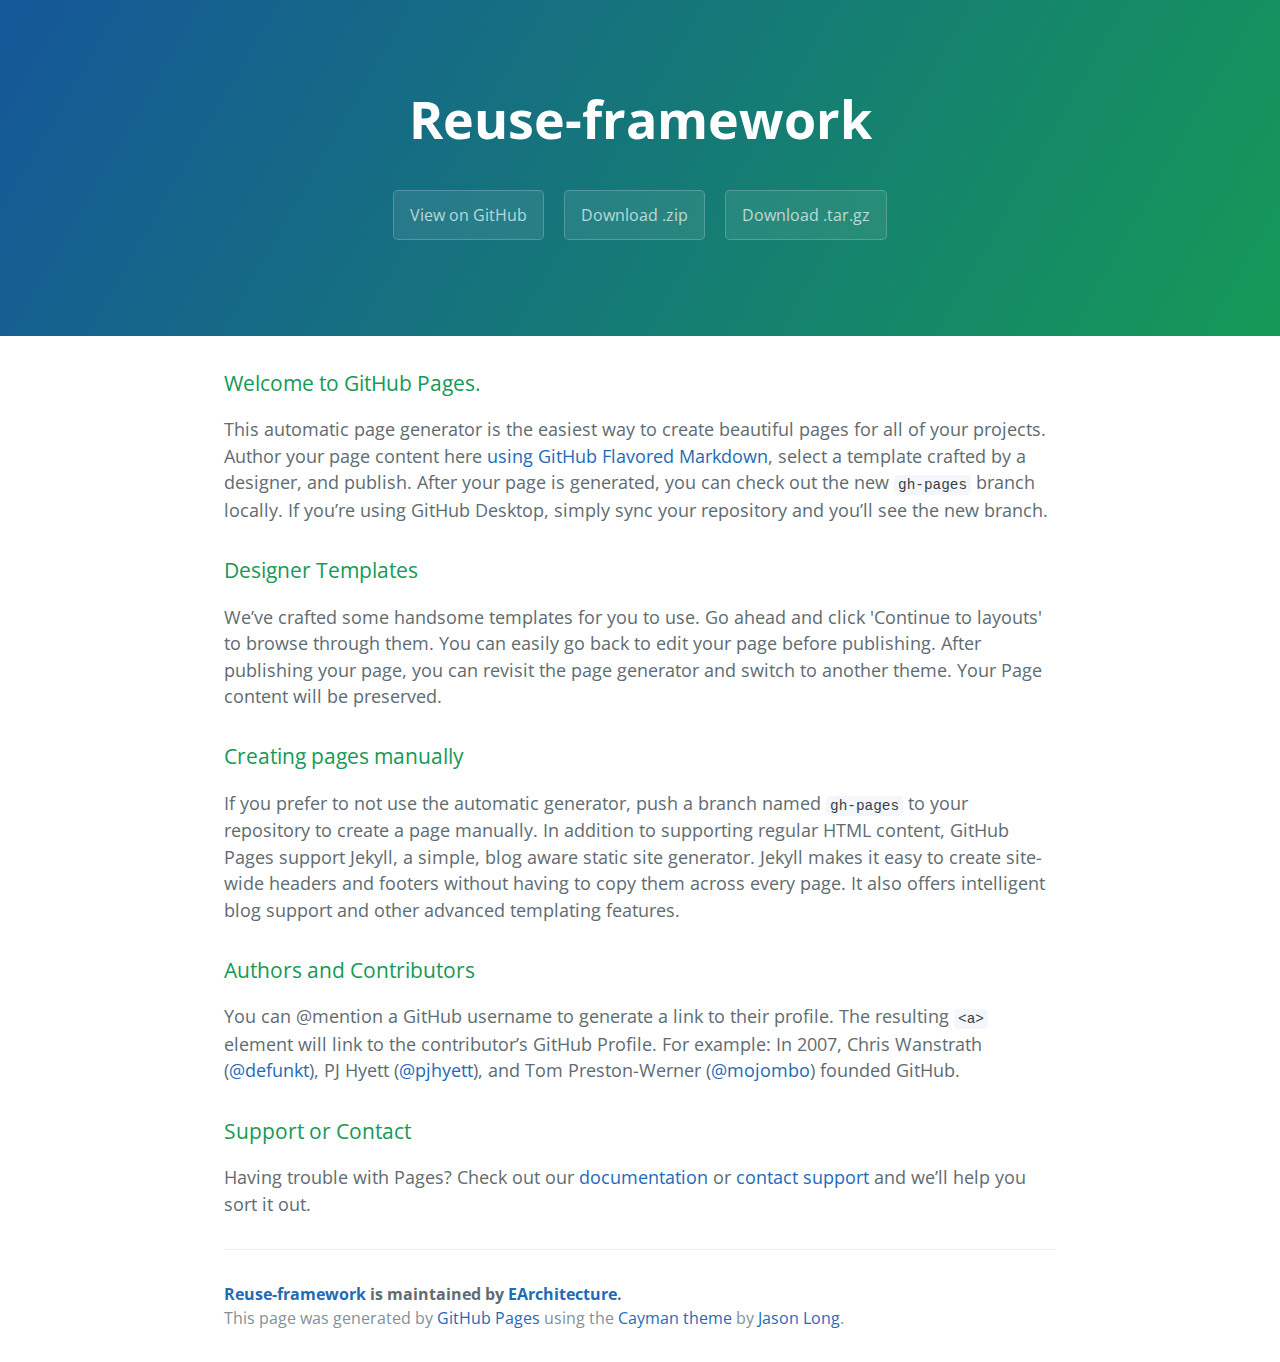
<file: index.html>
<!DOCTYPE html>
<html lang="en-us">
  <head>
    <meta charset="UTF-8">
    <title>Reuse-framework by EArchitecture</title>
    <meta name="viewport" content="width=device-width, initial-scale=1">
    <link rel="stylesheet" type="text/css" href="stylesheets/normalize.css" media="screen">
    <link href='https://fonts.googleapis.com/css?family=Open+Sans:400,700' rel='stylesheet' type='text/css'>
    <link rel="stylesheet" type="text/css" href="stylesheets/stylesheet.css" media="screen">
    <link rel="stylesheet" type="text/css" href="stylesheets/github-light.css" media="screen">
  </head>
  <body>
    <section class="page-header">
      <h1 class="project-name">Reuse-framework</h1>
      <h2 class="project-tagline"></h2>
      <a href="https://github.com/EArchitecture/reuse-framework" class="btn">View on GitHub</a>
      <a href="https://github.com/EArchitecture/reuse-framework/zipball/master" class="btn">Download .zip</a>
      <a href="https://github.com/EArchitecture/reuse-framework/tarball/master" class="btn">Download .tar.gz</a>
    </section>

    <section class="main-content">
      <h3>
<a id="welcome-to-github-pages" class="anchor" href="#welcome-to-github-pages" aria-hidden="true"><span aria-hidden="true" class="octicon octicon-link"></span></a>Welcome to GitHub Pages.</h3>

<p>This automatic page generator is the easiest way to create beautiful pages for all of your projects. Author your page content here <a href="https://guides.github.com/features/mastering-markdown/">using GitHub Flavored Markdown</a>, select a template crafted by a designer, and publish. After your page is generated, you can check out the new <code>gh-pages</code> branch locally. If you’re using GitHub Desktop, simply sync your repository and you’ll see the new branch.</p>

<h3>
<a id="designer-templates" class="anchor" href="#designer-templates" aria-hidden="true"><span aria-hidden="true" class="octicon octicon-link"></span></a>Designer Templates</h3>

<p>We’ve crafted some handsome templates for you to use. Go ahead and click 'Continue to layouts' to browse through them. You can easily go back to edit your page before publishing. After publishing your page, you can revisit the page generator and switch to another theme. Your Page content will be preserved.</p>

<h3>
<a id="creating-pages-manually" class="anchor" href="#creating-pages-manually" aria-hidden="true"><span aria-hidden="true" class="octicon octicon-link"></span></a>Creating pages manually</h3>

<p>If you prefer to not use the automatic generator, push a branch named <code>gh-pages</code> to your repository to create a page manually. In addition to supporting regular HTML content, GitHub Pages support Jekyll, a simple, blog aware static site generator. Jekyll makes it easy to create site-wide headers and footers without having to copy them across every page. It also offers intelligent blog support and other advanced templating features.</p>

<h3>
<a id="authors-and-contributors" class="anchor" href="#authors-and-contributors" aria-hidden="true"><span aria-hidden="true" class="octicon octicon-link"></span></a>Authors and Contributors</h3>

<p>You can @mention a GitHub username to generate a link to their profile. The resulting <code>&lt;a&gt;</code> element will link to the contributor’s GitHub Profile. For example: In 2007, Chris Wanstrath (<a href="https://github.com/defunkt" class="user-mention">@defunkt</a>), PJ Hyett (<a href="https://github.com/pjhyett" class="user-mention">@pjhyett</a>), and Tom Preston-Werner (<a href="https://github.com/mojombo" class="user-mention">@mojombo</a>) founded GitHub.</p>

<h3>
<a id="support-or-contact" class="anchor" href="#support-or-contact" aria-hidden="true"><span aria-hidden="true" class="octicon octicon-link"></span></a>Support or Contact</h3>

<p>Having trouble with Pages? Check out our <a href="https://help.github.com/pages">documentation</a> or <a href="https://github.com/contact">contact support</a> and we’ll help you sort it out.</p>

      <footer class="site-footer">
        <span class="site-footer-owner"><a href="https://github.com/EArchitecture/reuse-framework">Reuse-framework</a> is maintained by <a href="https://github.com/EArchitecture">EArchitecture</a>.</span>

        <span class="site-footer-credits">This page was generated by <a href="https://pages.github.com">GitHub Pages</a> using the <a href="https://github.com/jasonlong/cayman-theme">Cayman theme</a> by <a href="https://twitter.com/jasonlong">Jason Long</a>.</span>
      </footer>

    </section>

  
  </body>
</html>
</file>
<file: stylesheets/stylesheet.css>
* {
  box-sizing: border-box; }

body {
  padding: 0;
  margin: 0;
  font-family: "Open Sans", "Helvetica Neue", Helvetica, Arial, sans-serif;
  font-size: 16px;
  line-height: 1.5;
  color: #606c71; }

a {
  color: #1e6bb8;
  text-decoration: none; }
  a:hover {
    text-decoration: underline; }

.btn {
  display: inline-block;
  margin-bottom: 1rem;
  color: rgba(255, 255, 255, 0.7);
  background-color: rgba(255, 255, 255, 0.08);
  border-color: rgba(255, 255, 255, 0.2);
  border-style: solid;
  border-width: 1px;
  border-radius: 0.3rem;
  transition: color 0.2s, background-color 0.2s, border-color 0.2s; }
  .btn + .btn {
    margin-left: 1rem; }

.btn:hover {
  color: rgba(255, 255, 255, 0.8);
  text-decoration: none;
  background-color: rgba(255, 255, 255, 0.2);
  border-color: rgba(255, 255, 255, 0.3); }

@media screen and (min-width: 64em) {
  .btn {
    padding: 0.75rem 1rem; } }

@media screen and (min-width: 42em) and (max-width: 64em) {
  .btn {
    padding: 0.6rem 0.9rem;
    font-size: 0.9rem; } }

@media screen and (max-width: 42em) {
  .btn {
    display: block;
    width: 100%;
    padding: 0.75rem;
    font-size: 0.9rem; }
    .btn + .btn {
      margin-top: 1rem;
      margin-left: 0; } }

.page-header {
  color: #fff;
  text-align: center;
  background-color: #159957;
  background-image: linear-gradient(120deg, #155799, #159957); }

@media screen and (min-width: 64em) {
  .page-header {
    padding: 5rem 6rem; } }

@media screen and (min-width: 42em) and (max-width: 64em) {
  .page-header {
    padding: 3rem 4rem; } }

@media screen and (max-width: 42em) {
  .page-header {
    padding: 2rem 1rem; } }

.project-name {
  margin-top: 0;
  margin-bottom: 0.1rem; }

@media screen and (min-width: 64em) {
  .project-name {
    font-size: 3.25rem; } }

@media screen and (min-width: 42em) and (max-width: 64em) {
  .project-name {
    font-size: 2.25rem; } }

@media screen and (max-width: 42em) {
  .project-name {
    font-size: 1.75rem; } }

.project-tagline {
  margin-bottom: 2rem;
  font-weight: normal;
  opacity: 0.7; }

@media screen and (min-width: 64em) {
  .project-tagline {
    font-size: 1.25rem; } }

@media screen and (min-width: 42em) and (max-width: 64em) {
  .project-tagline {
    font-size: 1.15rem; } }

@media screen and (max-width: 42em) {
  .project-tagline {
    font-size: 1rem; } }

.main-content :first-child {
  margin-top: 0; }
.main-content img {
  max-width: 100%; }
.main-content h1, .main-content h2, .main-content h3, .main-content h4, .main-content h5, .main-content h6 {
  margin-top: 2rem;
  margin-bottom: 1rem;
  font-weight: normal;
  color: #159957; }
.main-content p {
  margin-bottom: 1em; }
.main-content code {
  padding: 2px 4px;
  font-family: Consolas, "Liberation Mono", Menlo, Courier, monospace;
  font-size: 0.9rem;
  color: #383e41;
  background-color: #f3f6fa;
  border-radius: 0.3rem; }
.main-content pre {
  padding: 0.8rem;
  margin-top: 0;
  margin-bottom: 1rem;
  font: 1rem Consolas, "Liberation Mono", Menlo, Courier, monospace;
  color: #567482;
  word-wrap: normal;
  background-color: #f3f6fa;
  border: solid 1px #dce6f0;
  border-radius: 0.3rem; }
  .main-content pre > code {
    padding: 0;
    margin: 0;
    font-size: 0.9rem;
    color: #567482;
    word-break: normal;
    white-space: pre;
    background: transparent;
    border: 0; }
.main-content .highlight {
  margin-bottom: 1rem; }
  .main-content .highlight pre {
    margin-bottom: 0;
    word-break: normal; }
.main-content .highlight pre, .main-content pre {
  padding: 0.8rem;
  overflow: auto;
  font-size: 0.9rem;
  line-height: 1.45;
  border-radius: 0.3rem; }
.main-content pre code, .main-content pre tt {
  display: inline;
  max-width: initial;
  padding: 0;
  margin: 0;
  overflow: initial;
  line-height: inherit;
  word-wrap: normal;
  background-color: transparent;
  border: 0; }
  .main-content pre code:before, .main-content pre code:after, .main-content pre tt:before, .main-content pre tt:after {
    content: normal; }
.main-content ul, .main-content ol {
  margin-top: 0; }
.main-content blockquote {
  padding: 0 1rem;
  margin-left: 0;
  color: #819198;
  border-left: 0.3rem solid #dce6f0; }
  .main-content blockquote > :first-child {
    margin-top: 0; }
  .main-content blockquote > :last-child {
    margin-bottom: 0; }
.main-content table {
  display: block;
  width: 100%;
  overflow: auto;
  word-break: normal;
  word-break: keep-all; }
  .main-content table th {
    font-weight: bold; }
  .main-content table th, .main-content table td {
    padding: 0.5rem 1rem;
    border: 1px solid #e9ebec; }
.main-content dl {
  padding: 0; }
  .main-content dl dt {
    padding: 0;
    margin-top: 1rem;
    font-size: 1rem;
    font-weight: bold; }
  .main-content dl dd {
    padding: 0;
    margin-bottom: 1rem; }
.main-content hr {
  height: 2px;
  padding: 0;
  margin: 1rem 0;
  background-color: #eff0f1;
  border: 0; }

@media screen and (min-width: 64em) {
  .main-content {
    max-width: 64rem;
    padding: 2rem 6rem;
    margin: 0 auto;
    font-size: 1.1rem; } }

@media screen and (min-width: 42em) and (max-width: 64em) {
  .main-content {
    padding: 2rem 4rem;
    font-size: 1.1rem; } }

@media screen and (max-width: 42em) {
  .main-content {
    padding: 2rem 1rem;
    font-size: 1rem; } }

.site-footer {
  padding-top: 2rem;
  margin-top: 2rem;
  border-top: solid 1px #eff0f1; }

.site-footer-owner {
  display: block;
  font-weight: bold; }

.site-footer-credits {
  color: #819198; }

@media screen and (min-width: 64em) {
  .site-footer {
    font-size: 1rem; } }

@media screen and (min-width: 42em) and (max-width: 64em) {
  .site-footer {
    font-size: 1rem; } }

@media screen and (max-width: 42em) {
  .site-footer {
    font-size: 0.9rem; } }
</file>
<file: stylesheets/github-light.css>
/*
The MIT License (MIT)

Copyright (c) 2016 GitHub, Inc.

Permission is hereby granted, free of charge, to any person obtaining a copy
of this software and associated documentation files (the "Software"), to deal
in the Software without restriction, including without limitation the rights
to use, copy, modify, merge, publish, distribute, sublicense, and/or sell
copies of the Software, and to permit persons to whom the Software is
furnished to do so, subject to the following conditions:

The above copyright notice and this permission notice shall be included in all
copies or substantial portions of the Software.

THE SOFTWARE IS PROVIDED "AS IS", WITHOUT WARRANTY OF ANY KIND, EXPRESS OR
IMPLIED, INCLUDING BUT NOT LIMITED TO THE WARRANTIES OF MERCHANTABILITY,
FITNESS FOR A PARTICULAR PURPOSE AND NONINFRINGEMENT. IN NO EVENT SHALL THE
AUTHORS OR COPYRIGHT HOLDERS BE LIABLE FOR ANY CLAIM, DAMAGES OR OTHER
LIABILITY, WHETHER IN AN ACTION OF CONTRACT, TORT OR OTHERWISE, ARISING FROM,
OUT OF OR IN CONNECTION WITH THE SOFTWARE OR THE USE OR OTHER DEALINGS IN THE
SOFTWARE.

*/

.pl-c /* comment */ {
  color: #969896;
}

.pl-c1 /* constant, variable.other.constant, support, meta.property-name, support.constant, support.variable, meta.module-reference, markup.raw, meta.diff.header */,
.pl-s .pl-v /* string variable */ {
  color: #0086b3;
}

.pl-e /* entity */,
.pl-en /* entity.name */ {
  color: #795da3;
}

.pl-smi /* variable.parameter.function, storage.modifier.package, storage.modifier.import, storage.type.java, variable.other */,
.pl-s .pl-s1 /* string source */ {
  color: #333;
}

.pl-ent /* entity.name.tag */ {
  color: #63a35c;
}

.pl-k /* keyword, storage, storage.type */ {
  color: #a71d5d;
}

.pl-s /* string */,
.pl-pds /* punctuation.definition.string, string.regexp.character-class */,
.pl-s .pl-pse .pl-s1 /* string punctuation.section.embedded source */,
.pl-sr /* string.regexp */,
.pl-sr .pl-cce /* string.regexp constant.character.escape */,
.pl-sr .pl-sre /* string.regexp source.ruby.embedded */,
.pl-sr .pl-sra /* string.regexp string.regexp.arbitrary-repitition */ {
  color: #183691;
}

.pl-v /* variable */ {
  color: #ed6a43;
}

.pl-id /* invalid.deprecated */ {
  color: #b52a1d;
}

.pl-ii /* invalid.illegal */ {
  color: #f8f8f8;
  background-color: #b52a1d;
}

.pl-sr .pl-cce /* string.regexp constant.character.escape */ {
  font-weight: bold;
  color: #63a35c;
}

.pl-ml /* markup.list */ {
  color: #693a17;
}

.pl-mh /* markup.heading */,
.pl-mh .pl-en /* markup.heading entity.name */,
.pl-ms /* meta.separator */ {
  font-weight: bold;
  color: #1d3e81;
}

.pl-mq /* markup.quote */ {
  color: #008080;
}

.pl-mi /* markup.italic */ {
  font-style: italic;
  color: #333;
}

.pl-mb /* markup.bold */ {
  font-weight: bold;
  color: #333;
}

.pl-md /* markup.deleted, meta.diff.header.from-file */ {
  color: #bd2c00;
  background-color: #ffecec;
}

.pl-mi1 /* markup.inserted, meta.diff.header.to-file */ {
  color: #55a532;
  background-color: #eaffea;
}

.pl-mdr /* meta.diff.range */ {
  font-weight: bold;
  color: #795da3;
}

.pl-mo /* meta.output */ {
  color: #1d3e81;
}
</file>
